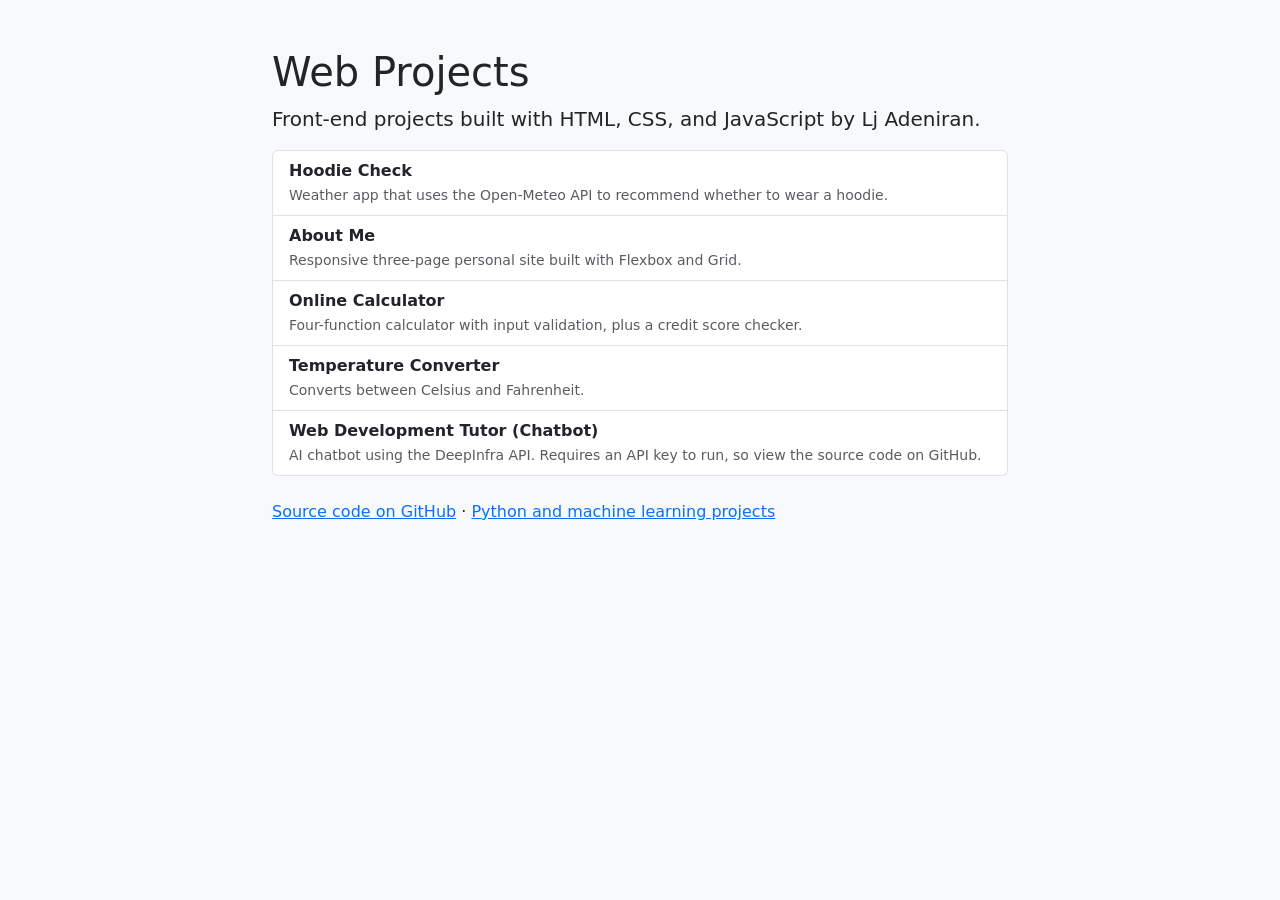
<file: index.html>
<!DOCTYPE html>
<html lang="en">
<head>
  <meta charset="UTF-8">
  <meta name="viewport" content="width=device-width, initial-scale=1.0">
  <title>Lj Adeniran | Web Projects</title>
  <link rel="stylesheet" href="https://cdn.jsdelivr.net/npm/bootstrap@5.3.3/dist/css/bootstrap.min.css">
</head>
<body class="bg-light">
  <main class="container py-5" style="max-width: 760px;">
    <h1>Web Projects</h1>
    <p class="lead">Front-end projects built with HTML, CSS, and JavaScript by Lj Adeniran.</p>

    <div class="list-group mb-4">
      <a class="list-group-item list-group-item-action" href="hoodie-check/">
        <strong>Hoodie Check</strong><br>
        <small class="text-muted">Weather app that uses the Open-Meteo API to recommend whether to wear a hoodie.</small>
      </a>
      <a class="list-group-item list-group-item-action" href="adeniranlj-_abtme/">
        <strong>About Me</strong><br>
        <small class="text-muted">Responsive three-page personal site built with Flexbox and Grid.</small>
      </a>
      <a class="list-group-item list-group-item-action" href="online-calculator/">
        <strong>Online Calculator</strong><br>
        <small class="text-muted">Four-function calculator with input validation, plus a credit score checker.</small>
      </a>
      <a class="list-group-item list-group-item-action" href="temp-converter/">
        <strong>Temperature Converter</strong><br>
        <small class="text-muted">Converts between Celsius and Fahrenheit.</small>
      </a>
      <a class="list-group-item list-group-item-action" href="https://github.com/adeniranlj-ui/Java-Html/tree/main/chatbot">
        <strong>Web Development Tutor (Chatbot)</strong><br>
        <small class="text-muted">AI chatbot using the DeepInfra API. Requires an API key to run, so view the source code on GitHub.</small>
      </a>
    </div>

    <p>
      <a href="https://github.com/adeniranlj-ui/Java-Html">Source code on GitHub</a> ·
      <a href="https://github.com/adeniranlj-ui/python-ml">Python and machine learning projects</a>
    </p>
  </main>
</body>
</html>
</file>
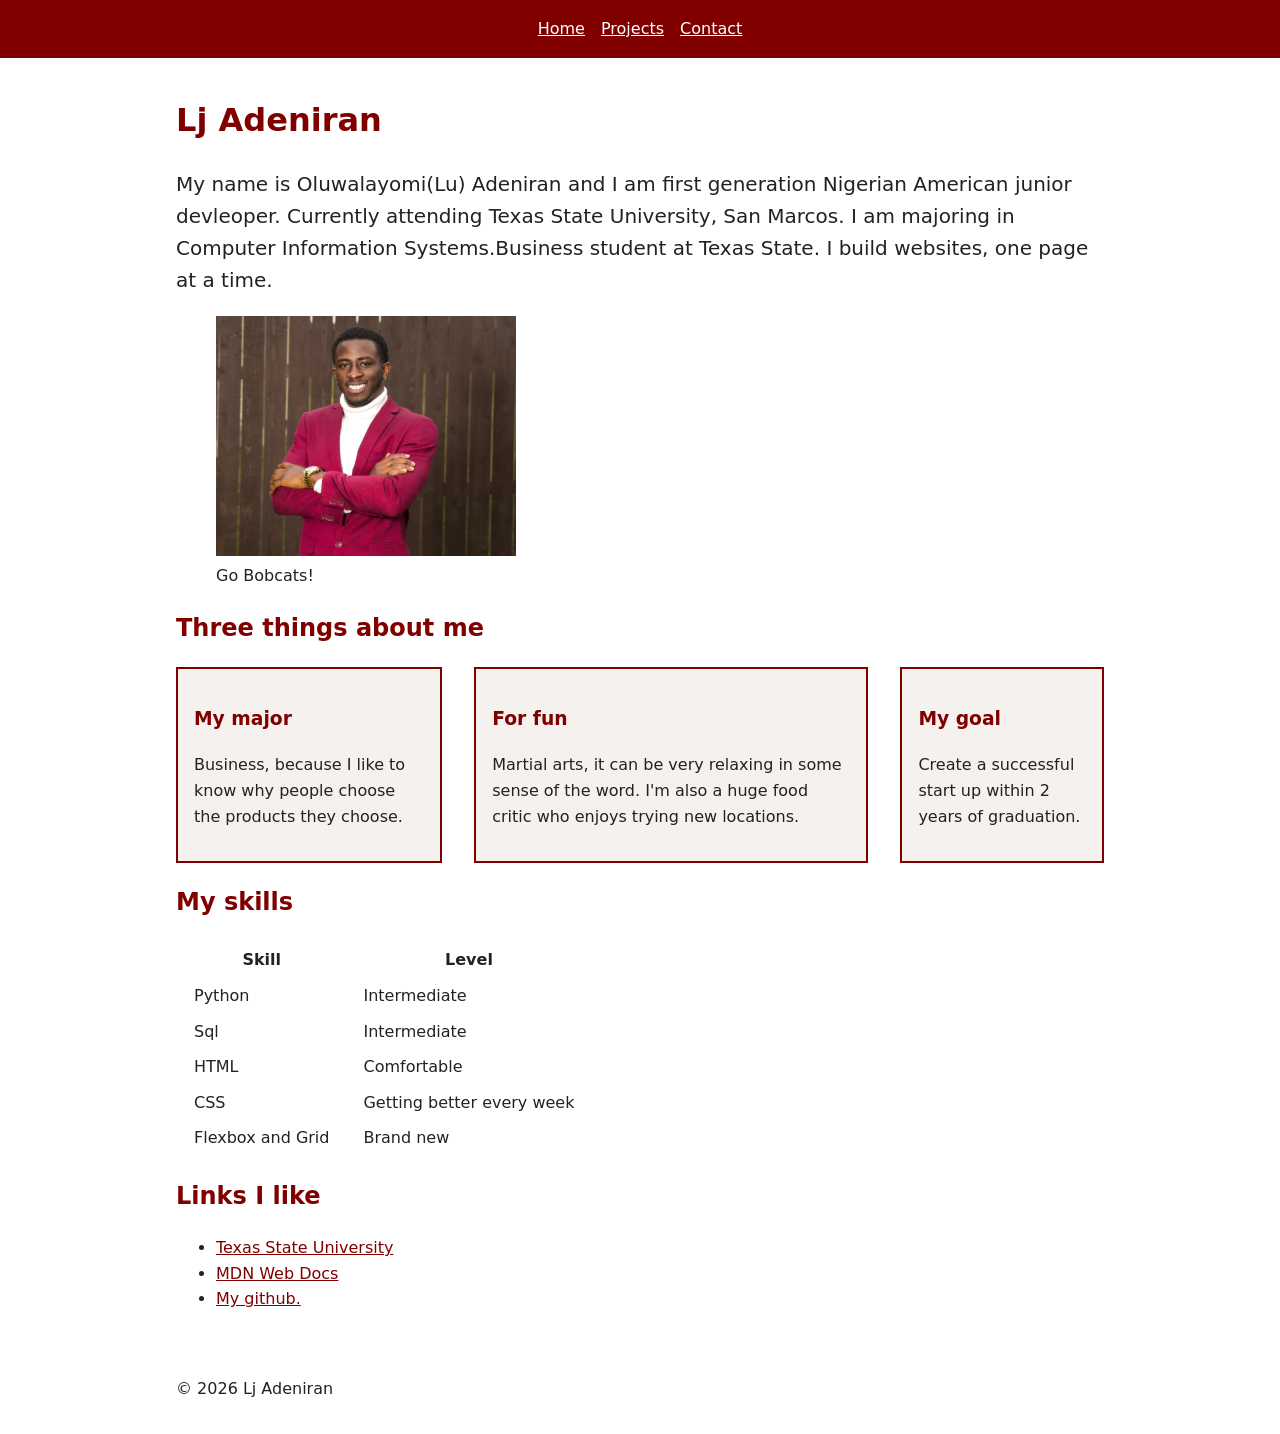
<file: adeniranlj-_abtme/index.html>
<!DOCTYPE html>
<html lang="en">
<head>
  <meta charset="UTF-8">
  <!-- Checklist 3: the viewport meta tag. Every page needs it. -->
  <meta name="viewport" content="width=device-width, initial-scale=1">
  <title>about.adeniranlj</title>
  <!-- This line connects this page to styles.css -->
  <link rel="stylesheet" href="styles.css">
</head>
<body>
  <!-- Checklist 1: the nav bar. The same nav sits on every page. -->
  <header>
    <nav class="container">
      <a href="index.html">Home</a>
      <a href="project.html">Projects</a>
      <a href="contact.html">Contact</a>
    </nav>
  </header>

  <!-- Checklist 6: class="container" keeps the page centered -->
  <main class="container">
    <h1>Lj Adeniran</h1>
    <p id="intro">My name is Oluwalayomi(Lu) Adeniran and I am first generation Nigerian American junior devleoper. Currently attending Texas State University, San Marcos. I am majoring in Computer Information Systems.Business student at Texas State. I build websites, one page at a time.</p>

    <!-- Put your own photo in the images folder, then change src and alt -->
    <figure>
      <img src="images/147.jpg" alt="A photo of me" width="300">
      <figcaption>Go Bobcats!</figcaption>
    </figure>

    <h2>Three things about me</h2>
    <!-- Checklist 2: three cards. On wider screens they sit in one row. -->
    <section class="cards">
      <div class="card">
        <h3>My major</h3>
        <p>Business, because I like to know why people choose the products they choose.</p>
      </div>
      <div class="card">
        <h3>For fun</h3>
        <p>Martial arts, it can be very relaxing in some sense of the word. I'm also a huge food critic who enjoys trying new locations.</p>
      </div>
      <div class="card">
        <h3>My goal</h3>
        <p>Create a successful start up within 2 years of graduation.</p>
      </div>
    </section>

    <h2>My skills</h2>
    <table>
      <tr><th>Skill</th><th>Level</th></tr>
      <tr><td>Python</td><td>Intermediate</td></tr>
      <tr><td>Sql</td><td>Intermediate</td></tr>
      <tr><td>HTML</td><td>Comfortable</td></tr>
      <tr><td>CSS</td><td>Getting better every week</td></tr>
      <tr><td>Flexbox and Grid</td><td>Brand new</td></tr>

    </table>

    <h2>Links I like</h2>
    <ul>
      <li><a href="https://www.txst.edu" target="_blank" rel="noopener">Texas State University</a></li>
      <li><a href="https://developer.mozilla.org" target="_blank" rel="noopener">MDN Web Docs</a></li>
      <li><a href="https://github.com/adeniranlj-ui/python-ml" target="_blank" rel="noopener">My github.</a></li>
    </ul>
  </main>

  <footer class="container">
    <p>&copy; 2026 Lj Adeniran</p>
  </footer>
</body>
</html>
</file>
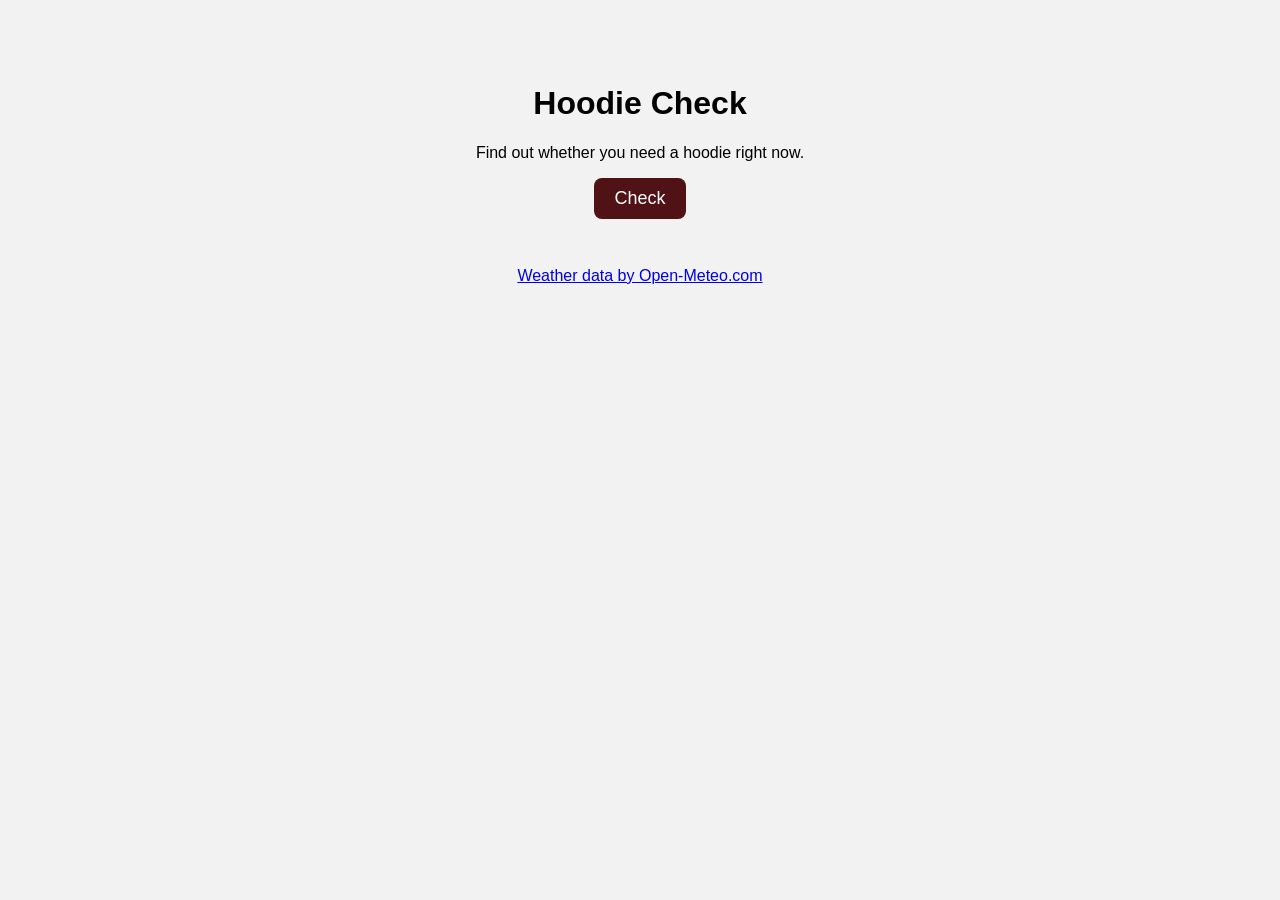
<file: hoodie-check/index.html>
<!DOCTYPE html>
<html lang="en">
<head>
  <meta charset="UTF-8">
  <meta name="viewport" content="width=device-width, initial-scale=1">
  <title>Hoodie Check</title>
  <link rel="stylesheet" href="styles.css">
</head>
<body>
  <main class="card">
    <h1>Hoodie Check</h1>
    <p>Find out whether you need a hoodie right now.</p>

    <button id="check">Check</button>
    <p id="temp"></p>
    <p id="answer"></p>

    <a href="https://open-meteo.com/">Weather data by Open-Meteo.com</a>
  </main>

  <script src="Weather.js"></script>
</body>
</html>
</file>
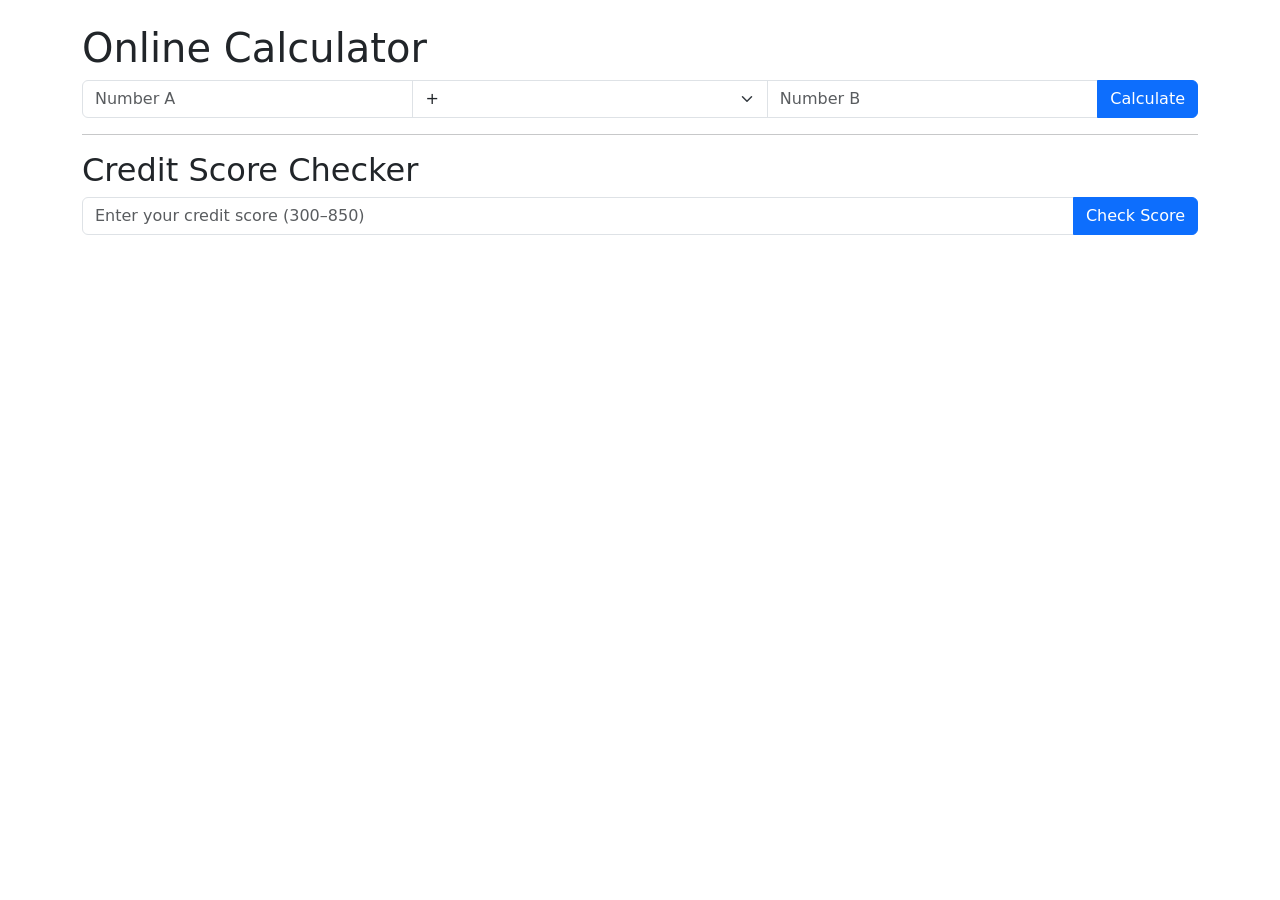
<file: online-calculator/index.html>
<!DOCTYPE html>
<html lang="en">
<head>
  <meta charset="UTF-8">
  <meta name="viewport" content="width=device-width, initial-scale=1.0">
  <title>Online Calculator</title>
  <link rel="stylesheet" href="https://cdn.jsdelivr.net/npm/bootstrap@5.3.3/dist/css/bootstrap.min.css">
</head>
<body>
  <main class="container py-4">
    <h1>Online Calculator</h1>

    <form id="calc-form" class="input-group">
      <input id="a" class="form-control" type="number" step="any" placeholder="Number A" required>
      <select id="op" class="form-select" aria-label="Operator">
        <option value="+">+</option>
        <option value="-">&minus;</option>
        <option value="*">&times;</option>
        <option value="/">&divide;</option>
      </select>
      <input id="b" class="form-control" type="number" step="any" placeholder="Number B" required>
      <button class="btn btn-primary">Calculate</button>
    </form>

    <p id="result" class="mt-3"></p>

    <hr>

    <h2>Credit Score Checker</h2>

    <form id="score-form" class="input-group">
      <input id="credit-score" class="form-control" type="number" min="300" max="850" placeholder="Enter your credit score (300–850)" required>
      <button class="btn btn-primary">Check Score</button>
    </form>

    <p id="rating" class="mt-3"></p>
  </main>

  <script src="script.js"></script>
</body>
</html>
</file>
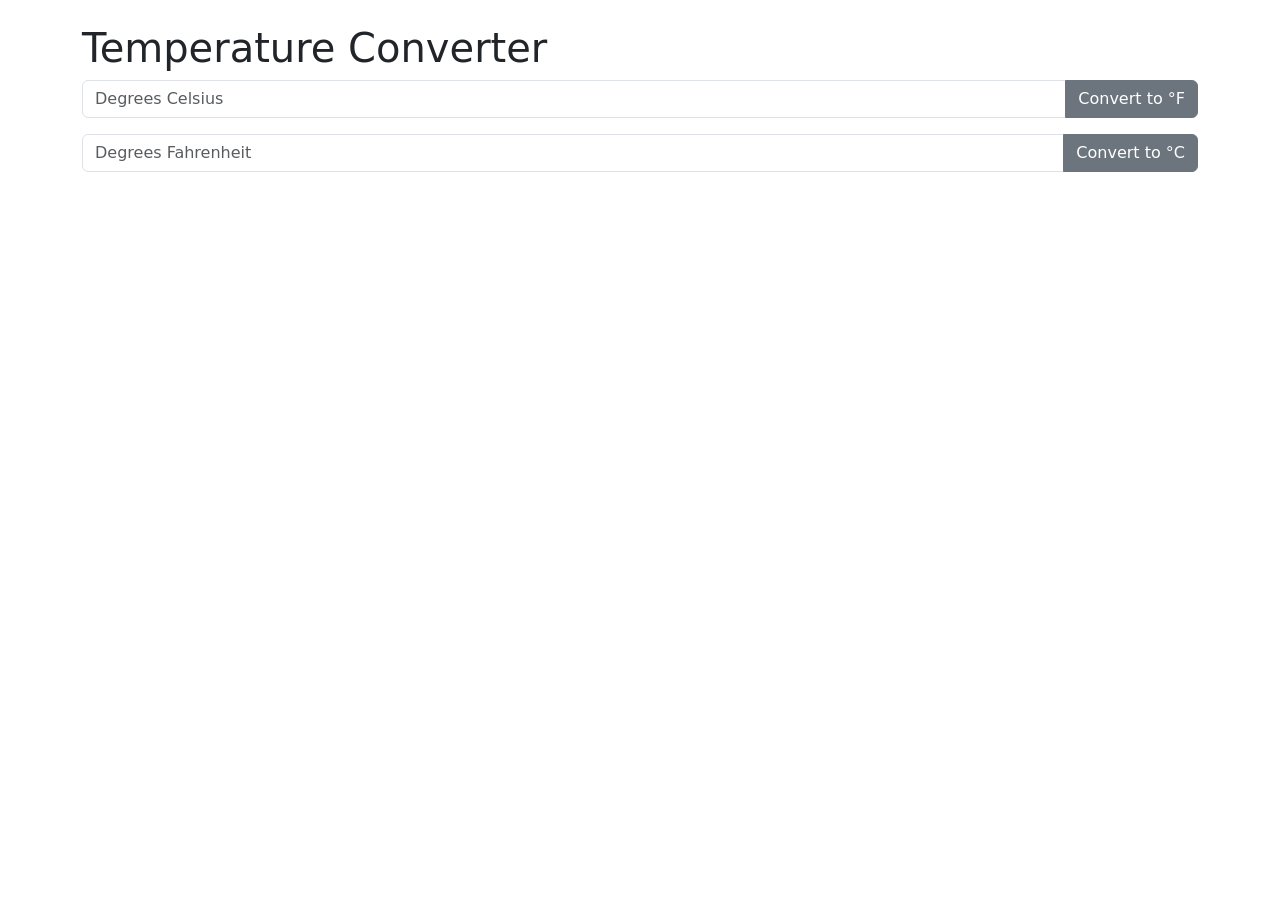
<file: temp-converter/index.html>
<!DOCTYPE html>
<html lang="en">
<head>
  <meta charset="UTF-8">
  <meta name="viewport" content="width=device-width, initial-scale=1.0">
  <title>Temperature Converter</title>
  <link rel="stylesheet" href="https://cdn.jsdelivr.net/npm/bootstrap@5.3.3/dist/css/bootstrap.min.css">
</head>
<body>
  <main class="container py-4">
    <h1>Temperature Converter</h1>

    <form id="to-fahrenheit" class="input-group mb-3">
      <input id="celsius" class="form-control" type="number" step="any" placeholder="Degrees Celsius" required>
      <button class="btn btn-secondary">Convert to °F</button>
    </form>

    <form id="to-celsius" class="input-group">
      <input id="fahrenheit" class="form-control" type="number" step="any" placeholder="Degrees Fahrenheit" required>
      <button class="btn btn-secondary">Convert to °C</button>
    </form>

    <p id="result" class="mt-3"></p>
  </main>

  <script src="script.js"></script>
</body>
</html>
</file>
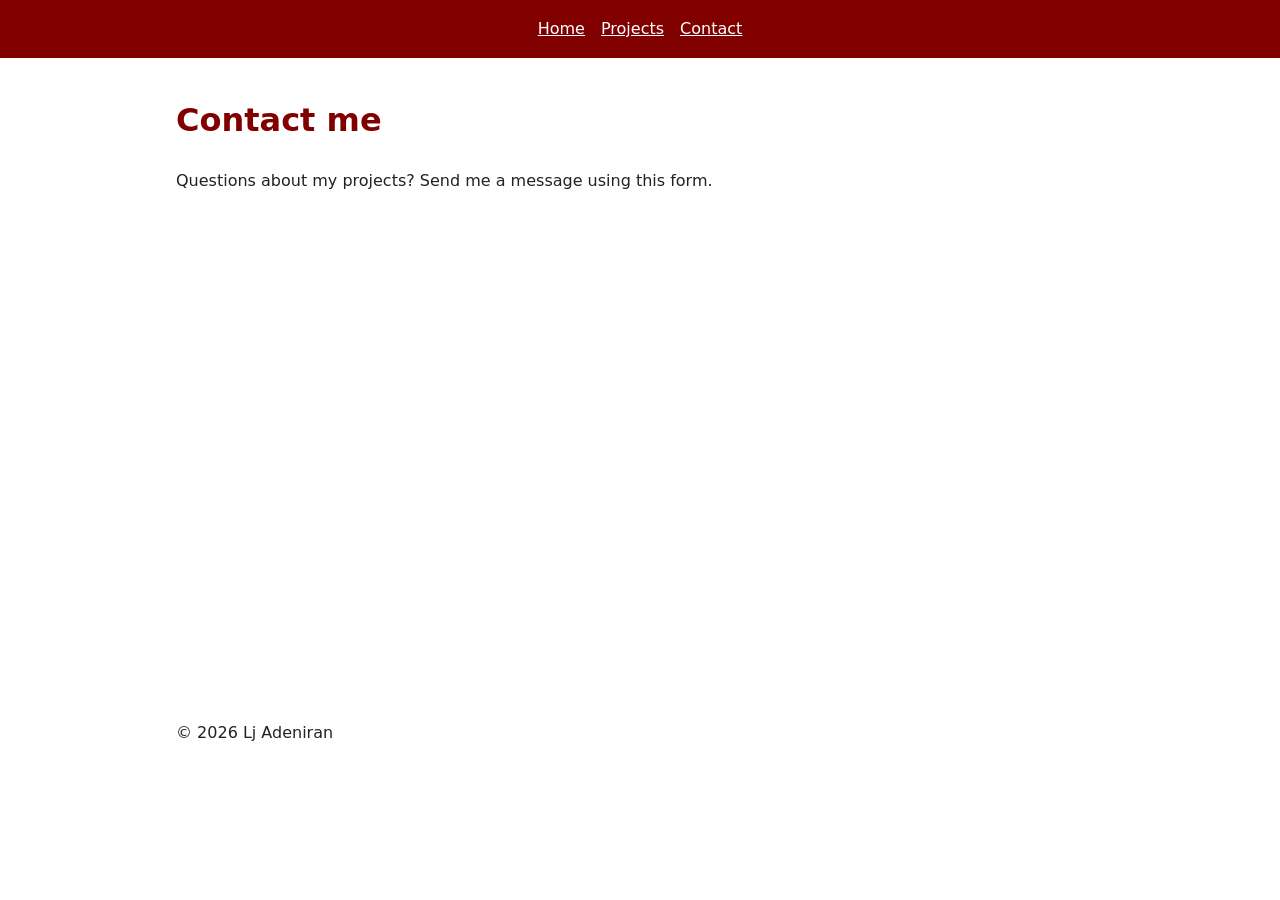
<file: adeniranlj-_abtme/contact.html>
<!DOCTYPE html>
<html lang="en">
<head>
  <meta charset="UTF-8">
  <!-- Checklist 3: the viewport meta tag -->
  <meta name="viewport" content="width=device-width, initial-scale=1">
  <title>Contact | Lj Adeniran</title>
  <link rel="stylesheet" href="styles.css">
</head>
<body>
  <header>
    <nav class="container">
      <a href="index.html">Home</a>
      <a href="project.html">Projects</a>
      <a href="contact.html">Contact</a>
    </nav>
  </header>

  <main class="container">
    <h1>Contact me</h1>
    <p>Questions about my projects? Send me a message using this form.</p>

    <!-- Paste your own Google Form here. In Google Forms, click Send,
         then the < > tab, then Copy. Replace the whole iframe line. -->
    <section class="contact-form">
<iframe src="https://docs.google.com/forms/d/e/1FAIpQLSeHZjSqJTjjp6kYIPoCZnbTAmzmlRJ2nXpVdYNweDLcD4rF6Q/viewform?embedded=true" width="640" height="463" frameborder="0" marginheight="0" marginwidth="0">Loading…</iframe>    </section>
  </main>

  <footer class="container">
    <p>&copy; 2026 Lj Adeniran</p>
  </footer>
</body>
</html>
</file>
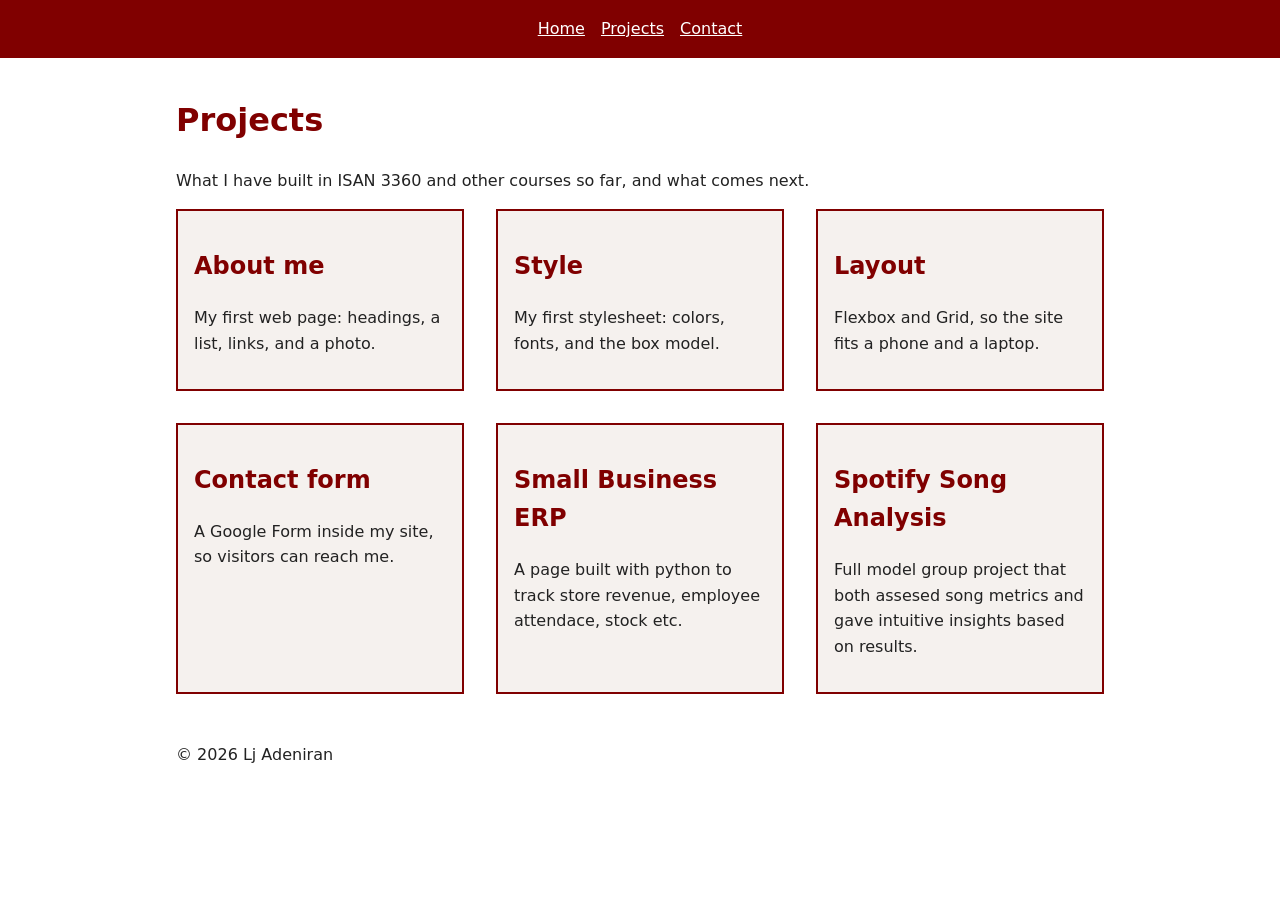
<file: adeniranlj-_abtme/project.html>
<!DOCTYPE html>
<html lang="en">
<head>
  <meta charset="UTF-8">
  <!-- Checklist 3: the viewport meta tag -->
  <meta name="viewport" content="width=device-width, initial-scale=1">
  <title>Projects | about.adeniranlj</title>
  <link rel="stylesheet" href="styles.css">
</head>
<body>
  <header>
    <nav class="container">
      <a href="index.html">Home</a>
      <a href="project.html">Projects</a>
      <a href="contact.html">Contact</a>
    </nav>
  </header>

  <main class="container">
    <h1>Projects</h1>
    <p>What I have built in ISAN 3360 and other courses so far, and what comes next.</p>

    <!-- Checklist 4: class="gallery" makes a grid. One column on a phone, three on wider screens. -->
    <section class="gallery">
      <div class="card"><h2>About me</h2><p>My first web page: headings, a list, links, and a photo.</p></div>
      <div class="card"><h2>Style</h2><p>My first stylesheet: colors, fonts, and the box model.</p></div>
      <div class="card"><h2>Layout</h2><p>Flexbox and Grid, so the site fits a phone and a laptop.</p></div>
      <div class="card"><h2>Contact form</h2><p>A Google Form inside my site, so visitors can reach me.</p></div>
      <div class="card"><h2>Small Business ERP</h2><p>A page built with python to track store revenue, employee attendace, stock etc.</p></div>
      <div class="card"><h2>Spotify Song Analysis</h2><p>Full model group project that both assesed song metrics and gave intuitive insights based on results.</p></div>
    </section>
  </main>

  <footer class="container">
    <p>&copy; 2026 Lj Adeniran</p>
  </footer>
</body>
</html>
</file>
<file: adeniranlj-_abtme/styles.css>
/* ================================================================
   styles.css: one stylesheet for all three pages.
   Flexbox or Grid? Flexbox lines items up in ONE direction, like
   books on a shelf: the nav and the three cards. Grid places items
   in rows AND columns at once, like a chessboard: the projects.
   Mobile-first: the rules at the top are the phone layout.
   The @media block at the bottom adds columns on wider screens.
   Each "Checklist" comment matches a row of the A4 checklist.
   Checklist 7: check it in the DevTools device toolbar, at 375px
   (one column, no sideways scrolling) and at 1280px (columns).
   ================================================================ */

/* Make widths behave. Leave this line as it is. */
* { box-sizing: border-box; }

/* Your variables: change a color here, and the whole site follows */
:root {
  --brand: #800000;
  --light: #f5f1ee;
  --text: #222222;
  --space: 1rem;
}

/* The voice: typography for the whole site */
body {
  margin: 0;
  font-family: system-ui, sans-serif;
  line-height: 1.6;
  color: var(--text);
}

h1, h2, h3, a { color: var(--brand); }

/* The intro line (an id selector) */
#intro { font-size: 1.25rem; }

/* Photos and the form never get wider than the screen */
img, iframe { max-width: 100%; }

/* Checklist 6: a centered container (max-width + margin: 0 auto) */
.container {
  max-width: 960px;
  margin: 0 auto;
  padding: var(--space);
}

/* Checklist 1: the nav bar (Flexbox) */
header { background: var(--brand); }
nav {
  display: flex;
  justify-content: center;
  align-items: center;
  gap: var(--space);
}
nav a { color: white; }

/* Each card gets a frame (a class selector and the box model) */
.card {
  background: var(--light);
  border: 2px solid var(--brand);
  padding: var(--space);
}

/* The table: room inside each cell */
th, td { padding: 0.25rem 1rem; }

/* Center the embedded form (In-class Exercise #5) */
.contact-form {
  display: flex;
  justify-content: center;
}

/* Checklist 5, part 1 (mobile-first): the phone layout comes first.
   These rules work on every screen. 1fr makes one column, so the
   cards and the projects stack. Checklist 4: display: grid. */
.cards, .gallery {
  display: grid;
  grid-template-columns: 1fr;
  gap: 2rem;
}

/* Checklist 5, part 2: this media query ADDS columns on wider screens.
   min-width: 600px means "only when the screen is 600px or wider".
   On a phone, the browser skips this whole block, so one column stays. */
@media (min-width: 600px) {
  /* Checklist 2: the three cards sit in one row (Flexbox + gap) */
  .cards {
    display: flex;
    gap: 2rem;
  }
  /* Checklist 4: the projects get three columns */
  .gallery {
    grid-template-columns: repeat(3, 1fr);
  }
}
</file>
<file: hoodie-check/styles.css>
body { font-family: Arial, sans-serif;
background: #f2f2f2;
text-align: center;}



.card {max-width: 360px;
    margin: 40px auto;
padding: 24px;
border-radius: 12px;
}


button {
    padding: 10px 20px;
    border: none;
    border-radius: 8px;
    background: #501214;
    color: white;
    font-size: 18px;
}


#temp {
    font-size: 48px;
    font-weight: bold;
}
</file>
